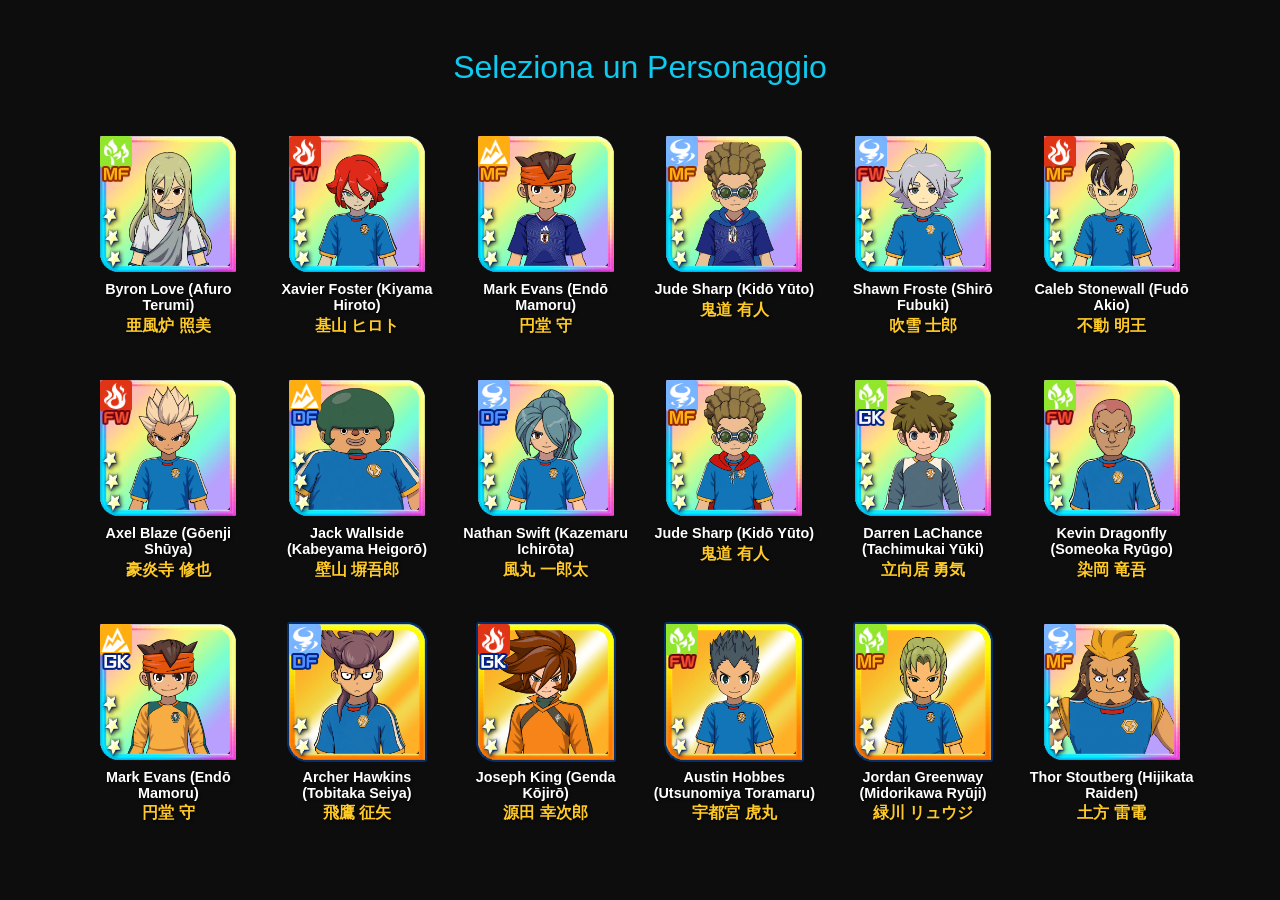
<file: index.html>
<!DOCTYPE html>
<html lang="it">
<head>
  <meta charset="UTF-8">
  <link href="https://cdn.jsdelivr.net/npm/bootstrap@5.3.3/dist/css/bootstrap.min.css" rel="stylesheet">
  <link rel="stylesheet" href="css/style.css">
</head>
<body>
<div class="container py-5">
  <h2 class="text-info text-center mb-5">Seleziona un Personaggio</h2>
  <div id="character-grid" class="row g-3"></div>
</div>
<script type="module" src="js/gallery.js"></script>
</body>
</html>
</file>
<file: css/style.css>
/* --- Base --- */
body {
    background-color: #0d0d0d !important;
    color: #e0e0ff !important;
    font-family: 'Segoe UI', Tahoma, Geneva, Verdana, sans-serif;
}

/* --- Wrapper della Card (Il contenitore quadrato 140x140) --- */
.gacha-icon-wrapper {
    width: 140px;
    height: 140px;
    position: relative;
    margin: 0 auto;
    /* Nessun overflow hidden globale qui, altrimenti il frame si taglia male */
}

/* --- Layer 1: Sfondo Rarity (Con i bordi arrotondati interni) --- */
.rarity-bg-layer {
    position: absolute;
    inset: 4px; /* Lascia 4px di spazio dal bordo del wrapper */
    border-radius: 18px; /* Arrotonda solo lo sfondo interno */
    z-index: 1;
    pointer-events: none;
    overflow: hidden; /* Taglia l'immagine personaggio che sennò uscirebbe da questo div arrotondato */
    background-size: cover;
    background-position: center;
}

/* --- Layer 2: Personaggio (Dentro la rarity-bg-layer) --- */
.personaje-imagen {
    position: absolute;
    top: 0; left: 0;
    width: 100%; height: 100%;
    object-fit: contain; /* L'immagine originale non viene distorta */
    z-index: 2;
    transform: scale(1.25); /* LO ZOOM CORRETTO: Ingrandisce l'immagine del 25% */
    transform-origin: center center; /* Parte dal centro, taglia gambe, si fissa su testa/busto */
    pointer-events: none;
    background: transparent !important;
}

/* --- Layer 3: Frame / Cornice (Sopra Sfondo e Personaggio) --- */
.frame-overlay {
    position: absolute;
    top: 0; left: 0;
    width: 100%; height: 100%;
    object-fit: fill;
    z-index: 3;
    pointer-events: none;
}

/* --- Layer 4: Hud Superiore Sinistra (Elemento e Ruolo) --- */
.hud-top-left {
    position: absolute;
    top: 2px;
    left: 2px;
    display: flex;
    flex-direction: column;
    align-items: center;
    z-index: 4;
}
.atributo-tag { width: 32px; height: 32px; object-fit: contain; }
.posicion-tag { width: 29px; height: 17px; object-fit: contain; margin-top: -3px; }

/* --- Layer 5: Stelle (Basso a sinistra, curve e sovrapposte) --- */
.stars-curved-container {
    position: absolute;
    bottom: 5px;
    left: 5px;
    display: flex;
    flex-direction: column-reverse; /* Inverte l'ordine per impilare dal basso */
    z-index: 4;
    background: transparent;
    padding: 0;
}

.star-icon {
    width: 20px;
    height: 20px;
    object-fit: contain;
    filter: drop-shadow(1px 1px 2px rgba(0,0,0,0.9)); /* Ombra per renderle leggibili */
}

/* Effetto curvo delle stelle come nell'originale */
.star-icon:nth-child(1) { transform: translateX(1px) translateY(0px); }
.star-icon:nth-child(2) { transform: translateX(-1px) translateY(-1px); }
.star-icon:nth-child(3) { transform: translateX(-3px) translateY(-3px); }

/* --- Nome personaggio sotto la card --- */
.personaje-nombre {
    margin-top: 8px;
    color: #fff;
    font-size: 0.88rem;
    font-weight: bold;
    text-align: center;
    text-shadow: 1px 1px 3px rgba(0,0,0,0.8);
}
</file>
